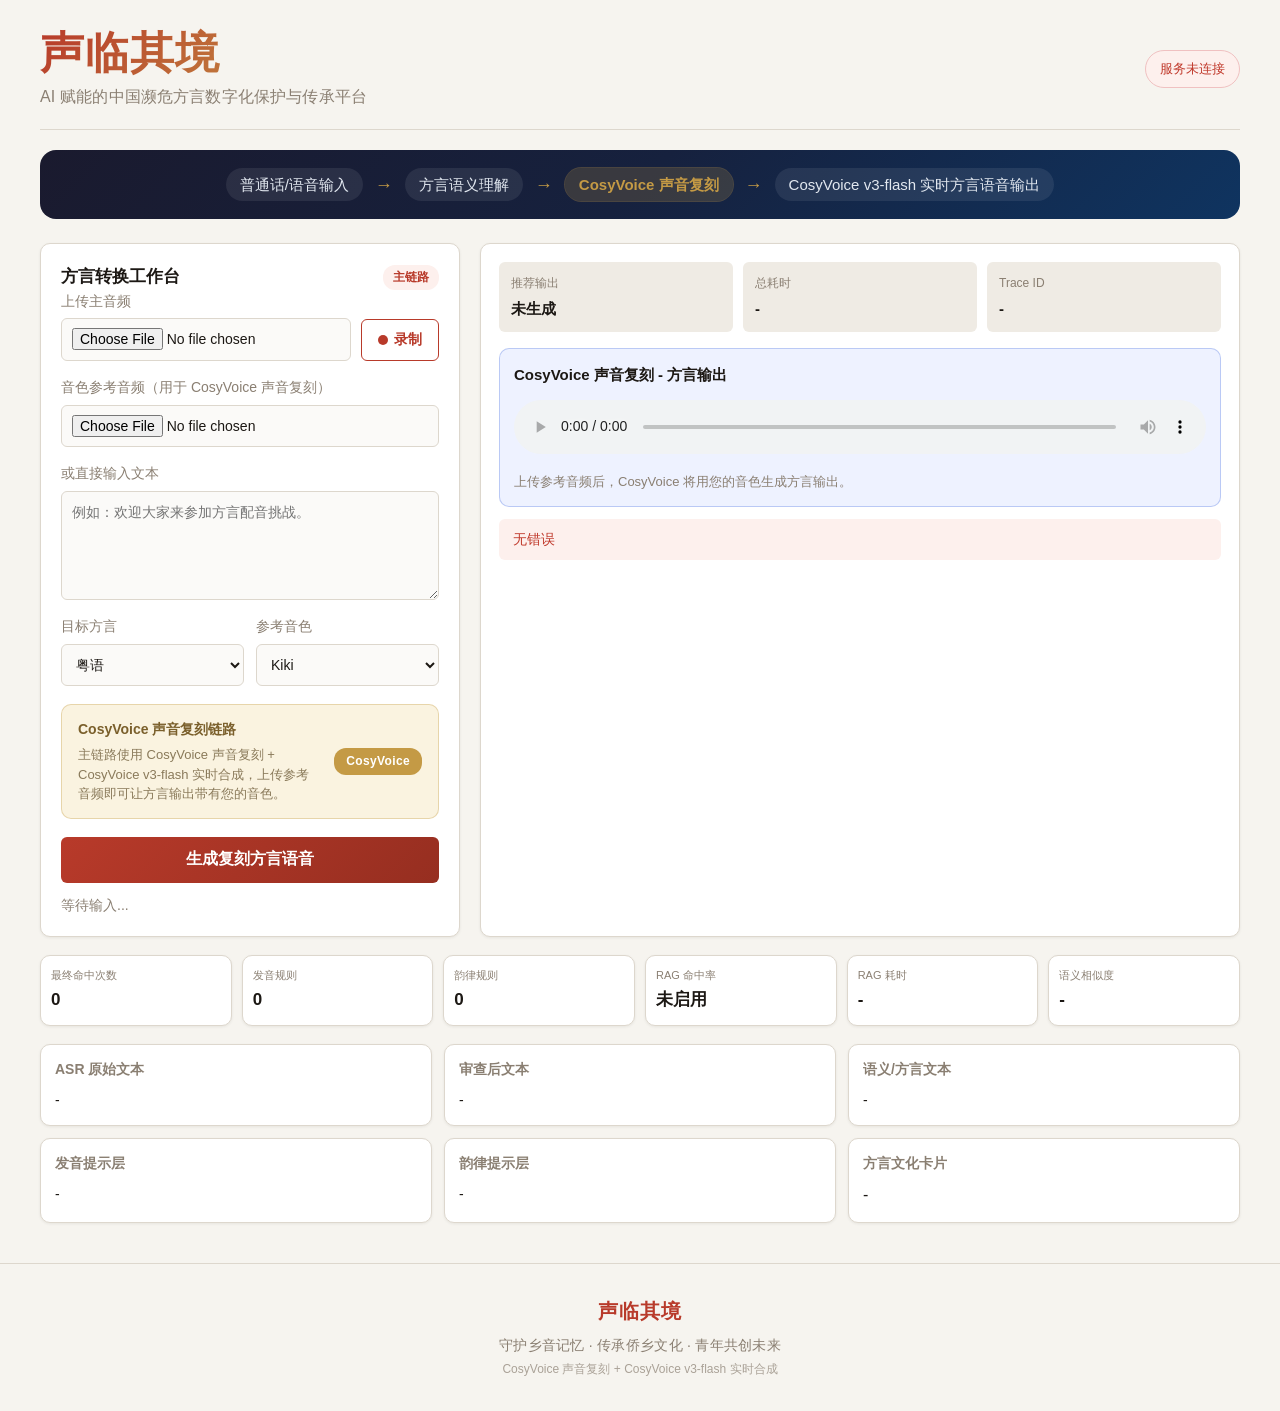
<file: FireRedASR2S/public_web/index.html>
<!doctype html>
<html lang="zh-CN">
<head>
  <meta charset="utf-8">
  <meta name="viewport" content="width=device-width, initial-scale=1">
  <meta name="description" content="声临其境 — AI 赋能的中国濒危方言数字化保护与传承平台，基于 CosyVoice 声音复刻与实时合成技术。">
  <title>声临其境 — AI 赋能中国濒危方言数字化保护与传承平台</title>
  <link rel="stylesheet" href="./styles.css">
</head>
<body>
  <main class="shell">
  <!-- ==================== 顶部品牌栏 ==================== -->
  <header class="topbar">
    <div class="brand">
      <h1 class="project-name">声临其境</h1>
      <p class="project-subtitle">AI 赋能的中国濒危方言数字化保护与传承平台</p>
    </div>
    <div class="status-pill" id="service-status">服务待检测</div>
  </header>

  <!-- ==================== 技术主链路展示 ==================== -->
  <section class="pipeline-banner">
    <div class="pipeline-flow">
      <span class="flow-step">普通话/语音输入</span>
      <span class="flow-arrow">→</span>
      <span class="flow-step">方言语义理解</span>
      <span class="flow-arrow">→</span>
      <span class="flow-step flow-highlight">CosyVoice 声音复刻</span>
      <span class="flow-arrow">→</span>
      <span class="flow-step">CosyVoice v3-flash 实时方言语音输出</span>
    </div>
  </section>

  <!-- ==================== 方言转换工作台 ==================== -->
  <section class="workbench">
    <!-- 输入面板 -->
    <form class="input-panel" id="pipeline-form">
      <div class="section-head">
        <h2>方言转换工作台</h2>
        <span class="badge-route">主链路</span>
      </div>

      <!-- 音频输入 + 录制 -->
      <div class="input-row">
        <label class="field file-field input-row-main">
          <span>上传主音频</span>
          <input id="input-audio" type="file" accept="audio/*" capture>
        </label>
        <button type="button" id="record-btn" class="record-btn" title="通过麦克风录制音频">
          <span class="record-dot"></span>
          <span id="record-btn-text">录制</span>
        </button>
      </div>

      <label class="field file-field">
        <span>音色参考音频（用于 CosyVoice 声音复刻）</span>
        <input id="speaker-ref-audio" type="file" accept="audio/*">
      </label>

      <label class="field">
        <span>或直接输入文本</span>
        <textarea id="input-text" rows="4" placeholder="例如：欢迎大家来参加方言配音挑战。"></textarea>
      </label>

      <div class="control-grid">
        <label class="field">
          <span>目标方言</span>
          <select id="target-dialect">
            <option value="yue:guangdong_general">粤语</option>
            <option value="sichuan:sichuan_general">四川话</option>
            <option value="minnan:minnan_general">闽南语</option>
          </select>
        </label>

        <label class="field">
          <span>参考音色</span>
          <select id="voice">
            <option value="Kiki">Kiki</option>
            <option value="Rocky">Rocky</option>
          </select>
        </label>
      </div>

      <!-- CosyVoice 链路说明 -->
      <div class="tech-badge">
        <div>
          <strong>CosyVoice 声音复刻链路</strong>
          <p>主链路使用 CosyVoice 声音复刻 + CosyVoice v3-flash 实时合成，上传参考音频即可让方言输出带有您的音色。</p>
        </div>
        <span class="tech-tag">CosyVoice</span>
      </div>

      <button id="submit-btn" type="submit">生成复刻方言语音</button>
      <p id="status-text" class="status idle">等待输入...</p>
    </form>

    <!-- 输出面板 -->
    <section class="output-panel">
      <div class="summary-strip">
        <div>
          <span>推荐输出</span>
          <strong id="recommended-output">未生成</strong>
        </div>
        <div>
          <span>总耗时</span>
          <strong id="total-latency">-</strong>
        </div>
        <div>
          <span>Trace ID</span>
          <strong id="trace-id">-</strong>
        </div>
      </div>

      <div class="audio-row single">
        <article class="audio-box primary">
          <div class="box-head">
            <h2>CosyVoice 声音复刻 - 方言输出</h2>
            <a id="cloned-download" class="download-link hidden" href="#" download>下载</a>
          </div>
          <audio id="cloned-audio" controls preload="none"></audio>
          <p id="cloned-note">上传参考音频后，CosyVoice 将用您的音色生成方言输出。</p>
        </article>

        <article class="audio-box hidden-panel" aria-hidden="true">
          <div class="box-head">
            <h2>基础参考音频</h2>
            <a id="gold-download" class="download-link hidden" href="#" download>下载</a>
          </div>
          <audio id="gold-audio" controls preload="none"></audio>
          <p id="gold-note">声音复刻不可用时作为兜底输出。</p>
        </article>
      </div>

      <div class="error-line" id="error-text">无错误</div>
    </section>
  </section>

  <!-- ==================== 指标面板 ==================== -->
  <section class="metrics">
    <article>
      <span>最终命中次数</span>
      <strong id="final-hit-count">0</strong>
    </article>
    <article>
      <span>发音规则</span>
      <strong id="pron-hit-count">0</strong>
    </article>
    <article>
      <span>韵律规则</span>
      <strong id="prosody-hit-count">0</strong>
    </article>
    <article>
      <span>RAG 命中率</span>
      <strong id="rag-hit-rate">未启用</strong>
    </article>
    <article>
      <span>RAG 耗时</span>
      <strong id="rag-latency">-</strong>
    </article>
    <article>
      <span>语义相似度</span>
      <strong id="rag-similarity">-</strong>
    </article>
  </section>

  <!-- ==================== 详情面板 ==================== -->
  <section class="details">
    <article>
      <h3>ASR 原始文本</h3>
      <p id="asr-text">-</p>
    </article>
    <article>
      <h3>审查后文本</h3>
      <p id="reviewed-text">-</p>
    </article>
    <article>
      <h3>语义/方言文本</h3>
      <p id="semantic-text">-</p>
    </article>
    <article>
      <h3>发音提示层</h3>
      <p id="pronunciation-text">-</p>
    </article>
    <article>
      <h3>韵律提示层</h3>
      <p id="prosody-text">-</p>
    </article>
    <article class="culture-panel">
      <h3>方言文化卡片</h3>
      <div id="cultural-cards" class="culture-card-list">-</div>
    </article>
  </section>

  </main>

  <!-- ==================== 底部 ==================== -->
  <footer class="site-footer">
    <div class="footer-inner">
      <div class="footer-brand">声临其境</div>
      <p class="footer-mission">守护乡音记忆 · 传承侨乡文化 · 青年共创未来</p>
      <p class="footer-tech-stack">CosyVoice 声音复刻 + CosyVoice v3-flash 实时合成</p>
    </div>
  </footer>

  <script src="./app.js"></script>
</body>
</html>
</file>
<file: FireRedASR2S/public_web/styles.css>
/* ==========================================================
   声临其境 — AI 赋能中国濒危方言数字化保护与传承平台
   styles.css
   ========================================================== */

/* ---------- 设计标记 ---------- */
:root {
  color-scheme: light;
  --bg: #f6f4ef;
  --surface: #ffffff;
  --surface-alt: #efebe4;
  --border: #ddd7cd;
  --text: #1c1814;
  --text-muted: #8a7f72;

  --primary: #b83a2a;
  --primary-dark: #962e20;
  --primary-light: #fdf0ed;
  --gold: #c49a45;
  --gold-light: #faf3e0;
  --tech: #1d4ed8;
  --tech-light: #eef2ff;

  --success: #1d8a5c;
  --error: #c0392b;
  --warning: #b7791f;

  --radius: 10px;
  --radius-sm: 6px;
  --radius-lg: 16px;
  --shadow-sm: 0 1px 3px rgba(28, 24, 20, 0.07);
  --shadow-md: 0 4px 14px rgba(28, 24, 20, 0.09);
  --shadow-lg: 0 8px 30px rgba(28, 24, 20, 0.12);
  --transition: 0.2s ease;
}

/* ---------- Reset ---------- */
*,
*::before,
*::after {
  box-sizing: border-box;
}

body {
  margin: 0;
  min-height: 100vh;
  background: var(--bg);
  color: var(--text);
  font-family: -apple-system, BlinkMacSystemFont, "Segoe UI", "PingFang SC",
    "Microsoft YaHei", "Noto Sans SC", Arial, sans-serif;
  line-height: 1.55;
  -webkit-font-smoothing: antialiased;
}

button,
input,
select,
textarea {
  font: inherit;
}

/* ---------- 主容器 ---------- */
.shell {
  width: min(1200px, calc(100% - 40px));
  margin: 0 auto;
  padding: 28px 0 0;
}

/* ---------- 顶部品牌栏 ---------- */
.topbar {
  display: flex;
  justify-content: space-between;
  gap: 20px;
  align-items: center;
  margin-bottom: 20px;
  padding-bottom: 20px;
  border-bottom: 1px solid var(--border);
}

.brand {
  min-width: 0;
}

.project-name {
  margin: 0;
  font-size: clamp(28px, 4.5vw, 44px);
  font-weight: 900;
  letter-spacing: 0.02em;
  background: linear-gradient(135deg, var(--primary) 0%, var(--gold) 100%);
  -webkit-background-clip: text;
  -webkit-text-fill-color: transparent;
  background-clip: text;
  line-height: 1.15;
}

.project-subtitle {
  margin: 6px 0 0;
  color: var(--text-muted);
  font-size: clamp(13px, 1.6vw, 16px);
  font-weight: 400;
  letter-spacing: 0.01em;
}

/* ---------- 服务状态 ---------- */
.status-pill {
  flex: 0 0 auto;
  padding: 8px 14px;
  border: 1px solid var(--border);
  border-radius: 20px;
  background: var(--surface);
  color: var(--text-muted);
  font-size: 13px;
  font-weight: 500;
  white-space: nowrap;
}

.status-pill.ok {
  border-color: #b7ead5;
  background: #edfaf4;
  color: var(--success);
}

.status-pill.bad {
  border-color: #f0c1c1;
  background: #fdf0ed;
  color: var(--error);
}

/* ---------- 技术主链路横幅 ---------- */
.pipeline-banner {
  margin-bottom: 24px;
  padding: 18px 24px;
  border-radius: var(--radius-lg);
  background: linear-gradient(135deg, #1a1a2e 0%, #16213e 50%, #0f3460 100%);
  color: #e2e8f0;
}

.pipeline-flow {
  display: flex;
  flex-wrap: wrap;
  align-items: center;
  justify-content: center;
  gap: 8px 12px;
}

.flow-step {
  padding: 6px 14px;
  border-radius: 20px;
  background: rgba(255, 255, 255, 0.08);
  font-size: clamp(13px, 1.3vw, 15px);
  font-weight: 500;
  text-align: center;
  line-height: 1.4;
}

.flow-step.flow-highlight {
  background: rgba(196, 154, 69, 0.2);
  color: var(--gold);
  font-weight: 700;
  box-shadow: 0 0 0 1px rgba(196, 154, 69, 0.3);
}

.flow-arrow {
  color: var(--gold);
  font-size: 18px;
  font-weight: 300;
  line-height: 1;
}

/* ---------- 工作台 ---------- */
.workbench {
  display: grid;
  grid-template-columns: minmax(320px, 420px) minmax(0, 1fr);
  gap: 20px;
  align-items: stretch;
}

/* ---------- 输入面板 ---------- */
.input-panel,
.output-panel,
.details article {
  border: 1px solid var(--border);
  border-radius: var(--radius);
  background: var(--surface);
  box-shadow: var(--shadow-sm);
}

.input-panel {
  padding: 20px;
}

.section-head,
.box-head {
  display: flex;
  justify-content: space-between;
  gap: 12px;
  align-items: center;
}

.section-head h2,
.box-head h2 {
  margin: 0;
  font-size: 17px;
  font-weight: 700;
}

.badge-route {
  flex: 0 0 auto;
  padding: 3px 10px;
  border-radius: 12px;
  background: var(--primary-light);
  color: var(--primary);
  font-size: 12px;
  font-weight: 700;
}

/* ---------- 表单字段 ---------- */
.field {
  display: grid;
  gap: 6px;
  margin-top: 16px;
  color: var(--text-muted);
  font-size: 14px;
}

.field:first-child {
  margin-top: 0;
}

.field input,
.field select,
.field textarea {
  width: 100%;
  border: 1px solid var(--border);
  border-radius: var(--radius-sm);
  background: #fbfaf8;
  color: var(--text);
  transition: border-color var(--transition), box-shadow var(--transition);
}

.field input:focus,
.field select:focus,
.field textarea:focus {
  outline: none;
  border-color: var(--tech);
  box-shadow: 0 0 0 3px rgba(29, 78, 216, 0.1);
  background: #ffffff;
}

.field input,
.field select {
  min-height: 42px;
  padding: 9px 10px;
}

.field textarea {
  resize: vertical;
  min-height: 88px;
  padding: 10px;
  line-height: 1.55;
}

/* ---------- 音频输入行（上传+录制） ---------- */
.input-row {
  display: flex;
  gap: 10px;
  align-items: end;
}

.input-row-main {
  flex: 1;
  min-width: 0;
}

.record-btn {
  flex: 0 0 auto;
  display: inline-flex;
  align-items: center;
  gap: 6px;
  min-height: 42px;
  padding: 9px 16px;
  border: 1px solid var(--primary);
  border-radius: var(--radius-sm);
  background: var(--surface);
  color: var(--primary);
  font-size: 14px;
  font-weight: 600;
  cursor: pointer;
  transition: background var(--transition), color var(--transition);
  white-space: nowrap;
}

.record-btn:hover {
  background: var(--primary-light);
}

.record-btn.recording {
  background: var(--error);
  border-color: var(--error);
  color: #fff;
}

.record-dot {
  display: inline-block;
  width: 10px;
  height: 10px;
  border-radius: 50%;
  background: var(--primary);
  transition: background var(--transition);
}

.record-btn.recording .record-dot {
  background: #ffffff;
  animation: pulse-rec 1s ease-in-out infinite;
}

@keyframes pulse-rec {
  0%, 100% { opacity: 1; transform: scale(1); }
  50% { opacity: 0.4; transform: scale(0.85); }
}

/* ---------- 控制网格 ---------- */
.control-grid {
  display: grid;
  grid-template-columns: 1fr 1fr;
  gap: 12px;
}

.control-grid .field {
  margin-top: 16px;
}

/* ---------- CosyVoice 链路卡片 ---------- */
.tech-badge {
  display: flex;
  justify-content: space-between;
  gap: 14px;
  align-items: center;
  margin: 18px 0;
  padding: 14px 16px;
  border: 1px solid rgba(196, 154, 69, 0.35);
  border-radius: var(--radius);
  background: var(--gold-light);
  transition: box-shadow var(--transition);
}

.tech-badge strong {
  display: block;
  color: #7a5f2b;
  font-size: 14px;
}

.tech-badge p {
  margin: 5px 0 0;
  color: #8a7a5a;
  font-size: 13px;
  line-height: 1.5;
}

.tech-tag {
  flex: 0 0 auto;
  padding: 4px 12px;
  border-radius: 12px;
  background: var(--gold);
  color: #fff;
  font-size: 12px;
  font-weight: 800;
  letter-spacing: 0.03em;
}

/* ---------- 提交按钮 ---------- */
button {
  font: inherit;
}

#submit-btn {
  width: 100%;
  min-height: 46px;
  border: 0;
  border-radius: var(--radius-sm);
  background: linear-gradient(135deg, var(--primary) 0%, var(--primary-dark) 100%);
  color: #fff;
  font-weight: 700;
  font-size: 16px;
  cursor: pointer;
  transition: opacity var(--transition), transform var(--transition);
}

#submit-btn:hover {
  opacity: 0.92;
  transform: translateY(-1px);
  box-shadow: 0 4px 12px rgba(184, 58, 42, 0.3);
}

#submit-btn:active {
  transform: translateY(0);
}

#submit-btn:disabled {
  cursor: progress;
  opacity: 0.65;
  transform: none;
  box-shadow: none;
}

/* ---------- 状态文本 ---------- */
.status {
  margin-top: 12px;
  font-size: 14px;
  font-weight: 500;
  transition: color var(--transition);
}

p.status {
  margin: 12px 0 0;
}

.status.idle,
.status.loading {
  color: var(--text-muted);
}

.status.success {
  color: var(--success);
}

.status.error {
  color: var(--error);
}

/* ---------- 输出面板 ---------- */
.output-panel {
  padding: 18px;
}

.summary-strip {
  display: grid;
  grid-template-columns: repeat(3, minmax(0, 1fr));
  gap: 10px;
  margin-bottom: 16px;
}

.summary-strip div {
  min-width: 0;
  padding: 12px;
  border-radius: var(--radius-sm);
  background: var(--surface-alt);
}

.summary-strip span {
  display: block;
  color: var(--text-muted);
  font-size: 12px;
}

.summary-strip strong {
  display: block;
  overflow: hidden;
  margin-top: 4px;
  font-size: 15px;
  text-overflow: ellipsis;
  white-space: nowrap;
}

/* ---------- 音频卡片 ---------- */
.audio-row {
  display: grid;
  grid-template-columns: repeat(2, minmax(0, 1fr));
  gap: 12px;
}

.audio-row.single {
  grid-template-columns: minmax(0, 1fr);
}

.audio-box {
  min-width: 0;
  padding: 14px;
  border: 1px solid var(--border);
  border-radius: var(--radius);
}

.audio-box.primary {
  border-color: rgba(29, 78, 216, 0.25);
  background: var(--tech-light);
}

.audio-box h2 {
  margin: 0;
  font-size: 15px;
}

.download-link {
  color: var(--tech);
  font-size: 14px;
  font-weight: 600;
  text-decoration: none;
}

.download-link:hover {
  text-decoration: underline;
}

.download-link.hidden {
  visibility: hidden;
}

.hidden-panel {
  display: none;
}

audio {
  width: 100%;
  margin-top: 14px;
  border-radius: var(--radius-sm);
}

.audio-box p {
  margin: 10px 0 0;
  color: var(--text-muted);
  font-size: 13px;
  line-height: 1.55;
  overflow-wrap: anywhere;
  white-space: pre-wrap;
}

/* ---------- 错误行 ---------- */
.error-line {
  margin-top: 12px;
  padding: 10px 14px;
  border-radius: var(--radius-sm);
  background: #fdf0ed;
  color: var(--error);
  font-size: 14px;
  line-height: 1.5;
}

/* ---------- 指标面板 ---------- */
.metrics {
  display: grid;
  grid-template-columns: repeat(6, minmax(0, 1fr));
  gap: 10px;
  margin-top: 18px;
}

.metrics article {
  min-width: 0;
  padding: 12px 10px;
  border: 1px solid var(--border);
  border-radius: var(--radius);
  background: var(--surface);
  box-shadow: var(--shadow-sm);
}

.metrics span {
  display: block;
  color: var(--text-muted);
  font-size: 11px;
  line-height: 1.3;
}

.metrics strong {
  display: block;
  margin-top: 4px;
  overflow: hidden;
  font-size: 17px;
  text-overflow: ellipsis;
  white-space: nowrap;
}

/* ---------- 详情面板 ---------- */
.details {
  display: grid;
  grid-template-columns: repeat(3, minmax(0, 1fr));
  gap: 12px;
  margin-top: 18px;
  padding-bottom: 40px;
}

.details article {
  min-width: 0;
  padding: 14px;
}

.details h3 {
  margin: 0 0 8px;
  font-size: 14px;
  color: var(--text-muted);
  font-weight: 600;
}

.details p {
  margin: 0;
  color: var(--text);
  line-height: 1.6;
  overflow-wrap: anywhere;
  white-space: pre-wrap;
  font-size: 14px;
}

/* ---------- 文化卡片 ---------- */
.culture-card-list {
  display: flex;
  flex-wrap: wrap;
  gap: 8px;
  margin-top: 8px;
}

.culture-chip {
  position: relative;
  display: inline-flex;
  width: auto;
  min-height: 34px;
  padding: 0 12px;
  border: 1px solid rgba(29, 78, 216, 0.25);
  border-radius: 999px;
  background: var(--tech-light);
  color: var(--tech);
  font-size: 14px;
  font-weight: 600;
  cursor: default;
  align-items: center;
  transition: background var(--transition);
}

.culture-chip:hover,
.culture-chip:focus {
  background: var(--surface);
}

.culture-popover {
  position: absolute;
  z-index: 10;
  bottom: calc(100% + 10px);
  left: 50%;
  transform: translateX(-50%);
  display: none;
  width: min(320px, 80vw);
  padding: 14px;
  border: 1px solid var(--border);
  border-radius: var(--radius);
  background: #ffffff;
  box-shadow: var(--shadow-lg);
  color: var(--text);
  text-align: left;
  pointer-events: none;
}

.culture-chip:hover .culture-popover,
.culture-chip:focus .culture-popover {
  display: grid;
  gap: 6px;
}

.culture-popover strong {
  display: block;
  font-size: 15px;
  line-height: 1.4;
}

.culture-popover em,
.culture-popover span,
.culture-popover small {
  display: block;
  line-height: 1.45;
  font-size: 13px;
}

.culture-popover em,
.culture-popover small {
  color: var(--text-muted);
  font-style: normal;
}

/* ---------- 底部 ---------- */
.site-footer {
  margin-top: 0;
  padding: 32px 0;
  border-top: 1px solid var(--border);
  text-align: center;
}

.footer-inner {
  width: min(1200px, calc(100% - 40px));
  margin: 0 auto;
}

.footer-brand {
  font-size: 20px;
  font-weight: 900;
  color: var(--primary);
  letter-spacing: 0.04em;
}

.footer-mission {
  margin: 8px 0 0;
  color: var(--text-muted);
  font-size: 14px;
  letter-spacing: 0.02em;
}

.footer-tech-stack {
  margin: 4px 0 0;
  color: var(--text-muted);
  font-size: 12px;
  opacity: 0.7;
}

/* ==========================================================
   响应式设计
   ========================================================== */

/* ---------- ≤ 900px: 平板/大屏手机（单栏布局） ---------- */
@media (max-width: 900px) {
  .shell {
    width: calc(100% - 32px);
    padding-top: 18px;
  }

  .workbench {
    grid-template-columns: 1fr;
  }

  .audio-row,
  .details {
    grid-template-columns: 1fr;
  }

  .topbar {
    flex-direction: column;
    align-items: start;
    gap: 10px;
  }

  .project-subtitle {
    font-size: 14px;
  }

  .footer-inner {
    width: calc(100% - 32px);
  }
}

/* ---------- ≤ 600px: 手机端（全面适配） ---------- */
@media (max-width: 600px) {
  /* --- 容器缩窄 --- */
  .shell {
    width: calc(100% - 16px);
    padding: 10px 0 0;
  }

  /* --- 顶部品牌栏 --- */
  .topbar {
    padding-bottom: 10px;
    margin-bottom: 10px;
    gap: 6px;
  }

  .project-name {
    font-size: 26px;
    letter-spacing: 0;
  }

  .project-subtitle {
    font-size: 13px;
    margin-top: 4px;
    line-height: 1.45;
  }

  .status-pill {
    font-size: 12px;
    padding: 6px 12px;
  }

  /* --- 技术主链路：垂直排列成流程图 --- */
  .pipeline-banner {
    padding: 14px 16px;
    margin-bottom: 14px;
  }

  .pipeline-flow {
    flex-direction: column;
    gap: 2px;
  }

  .flow-step {
    width: 100%;
    padding: 8px 14px;
    font-size: 13px;
  }

  .flow-arrow {
    transform: rotate(90deg);
    font-size: 18px;
    display: block;
    line-height: 1;
    padding: 0;
    color: rgba(255, 255, 255, 0.5);
  }

  /* --- 指标面板：3列改为6项紧凑布局 --- */
  .metrics {
    grid-template-columns: repeat(3, 1fr);
    gap: 8px;
    margin-top: 14px;
  }

  .metrics article {
    padding: 10px 8px;
  }

  .metrics span {
    font-size: 11px;
  }

  .metrics strong {
    font-size: 15px;
  }

  /* --- 摘要条：堆叠 --- */
  .summary-strip {
    grid-template-columns: 1fr;
    gap: 6px;
    margin-bottom: 12px;
  }

  .summary-strip div {
    padding: 10px;
  }

  .summary-strip strong {
    font-size: 14px;
  }

  /* --- 详情面板 --- */
  .details {
    gap: 8px;
    padding-bottom: 28px;
  }

  .details article {
    padding: 12px;
  }

  .details h3 {
    font-size: 13px;
  }

  .details p {
    font-size: 13px;
  }

  /* --- 输入/输出面板内边距 --- */
  .input-panel,
  .output-panel {
    padding: 14px;
  }

  .section-head h2,
  .box-head h2 {
    font-size: 15px;
  }

  .section-head {
    margin-bottom: 2px;
  }

  /* --- 表单控件：防 iOS 缩放 + 大触控区域 --- */
  .field {
    margin-top: 14px;
    font-size: 13px;
    gap: 4px;
  }

  .field input,
  .field select {
    min-height: 46px;
    padding: 10px 12px;
    font-size: 16px;
  }

  .field textarea {
    min-height: 76px;
    padding: 10px;
    font-size: 16px;
    line-height: 1.5;
  }

  .field select {
    font-size: 16px;
    -webkit-appearance: none;
    appearance: none;
    background-image: url("data:image/svg+xml,%3Csvg xmlns='http://www.w3.org/2000/svg' width='12' height='8'%3E%3Cpath d='M1 1l5 5 5-5' stroke='%238a7f72' stroke-width='1.5' fill='none'/%3E%3C/svg%3E");
    background-repeat: no-repeat;
    background-position: right 12px center;
    padding-right: 36px;
  }

  .control-grid {
    grid-template-columns: 1fr;
    gap: 0;
  }

  .control-grid .field {
    margin-top: 14px;
  }

  /* --- 音频输入行（上传+录制按钮） --- */
  .input-row {
    flex-direction: column;
    align-items: stretch;
    gap: 8px;
  }

  .record-btn {
    justify-content: center;
    min-height: 46px;
    font-size: 15px;
  }

  /* --- 提交按钮 --- */
  #submit-btn {
    min-height: 50px;
    font-size: 16px;
    letter-spacing: 0.02em;
  }

  /* --- 状态文本 --- */
  .status {
    font-size: 13px;
  }

  p.status {
    margin: 10px 0 0;
  }

  /* --- CosyVoice 链路卡片：垂直排列 --- */
  .tech-badge {
    flex-direction: column;
    align-items: flex-start;
    gap: 8px;
    padding: 12px 14px;
    margin: 14px 0;
  }

  .tech-badge strong {
    font-size: 14px;
  }

  .tech-badge p {
    font-size: 13px;
    margin-top: 4px;
  }

  .tech-tag {
    font-size: 11px;
    padding: 3px 10px;
  }

  .badge-route {
    font-size: 11px;
  }

  /* --- 音频卡片 --- */
  .audio-box {
    padding: 12px;
  }

  .audio-box h2 {
    font-size: 14px;
  }

  audio {
    margin-top: 10px;
  }

  .audio-box p {
    font-size: 12px;
    margin-top: 8px;
  }

  .download-link {
    font-size: 13px;
  }

  /* --- 错误行 --- */
  .error-line {
    margin-top: 10px;
    padding: 8px 12px;
    font-size: 13px;
  }

  /* --- 文化卡片 --- */
  .culture-chip {
    min-height: 32px;
    padding: 0 10px;
    font-size: 13px;
  }

  .culture-popover {
    width: min(280px, 90vw);
    padding: 12px;
    left: 0;
    transform: none;
  }

  .culture-popover strong {
    font-size: 14px;
  }

  .culture-popover em,
  .culture-popover span,
  .culture-popover small {
    font-size: 12px;
  }

  /* --- 底部 --- */
  .site-footer {
    padding: 20px 0;
  }

  .footer-brand {
    font-size: 18px;
  }

  .footer-mission {
    font-size: 13px;
    margin-top: 6px;
    line-height: 1.5;
  }

  .footer-tech-stack {
    font-size: 11px;
  }
}

/* ---------- ≤ 400px: 小屏手机（极限适配） ---------- */
@media (max-width: 400px) {
  .shell {
    width: calc(100% - 12px);
    padding: 8px 0 0;
  }

  .project-name {
    font-size: 22px;
  }

  .project-subtitle {
    font-size: 12px;
  }

  .pipeline-banner {
    padding: 10px 12px;
    margin-bottom: 12px;
  }

  .flow-step {
    font-size: 12px;
    padding: 6px 10px;
  }

  .flow-arrow {
    font-size: 16px;
  }

  .metrics {
    grid-template-columns: repeat(2, 1fr);
    gap: 6px;
  }

  .metrics article {
    padding: 8px 6px;
  }

  .metrics strong {
    font-size: 14px;
  }

  .metrics span {
    font-size: 10px;
  }

  .input-panel,
  .output-panel {
    padding: 12px;
  }

  .field input,
  .field select {
    min-height: 44px;
    padding: 8px 10px;
  }

  .section-head h2 {
    font-size: 14px;
  }

  .details {
    gap: 6px;
    padding-bottom: 20px;
  }

  .site-footer {
    padding: 16px 0;
  }

  .footer-brand {
    font-size: 16px;
  }

  .footer-mission {
    font-size: 12px;
  }
}
</file>
